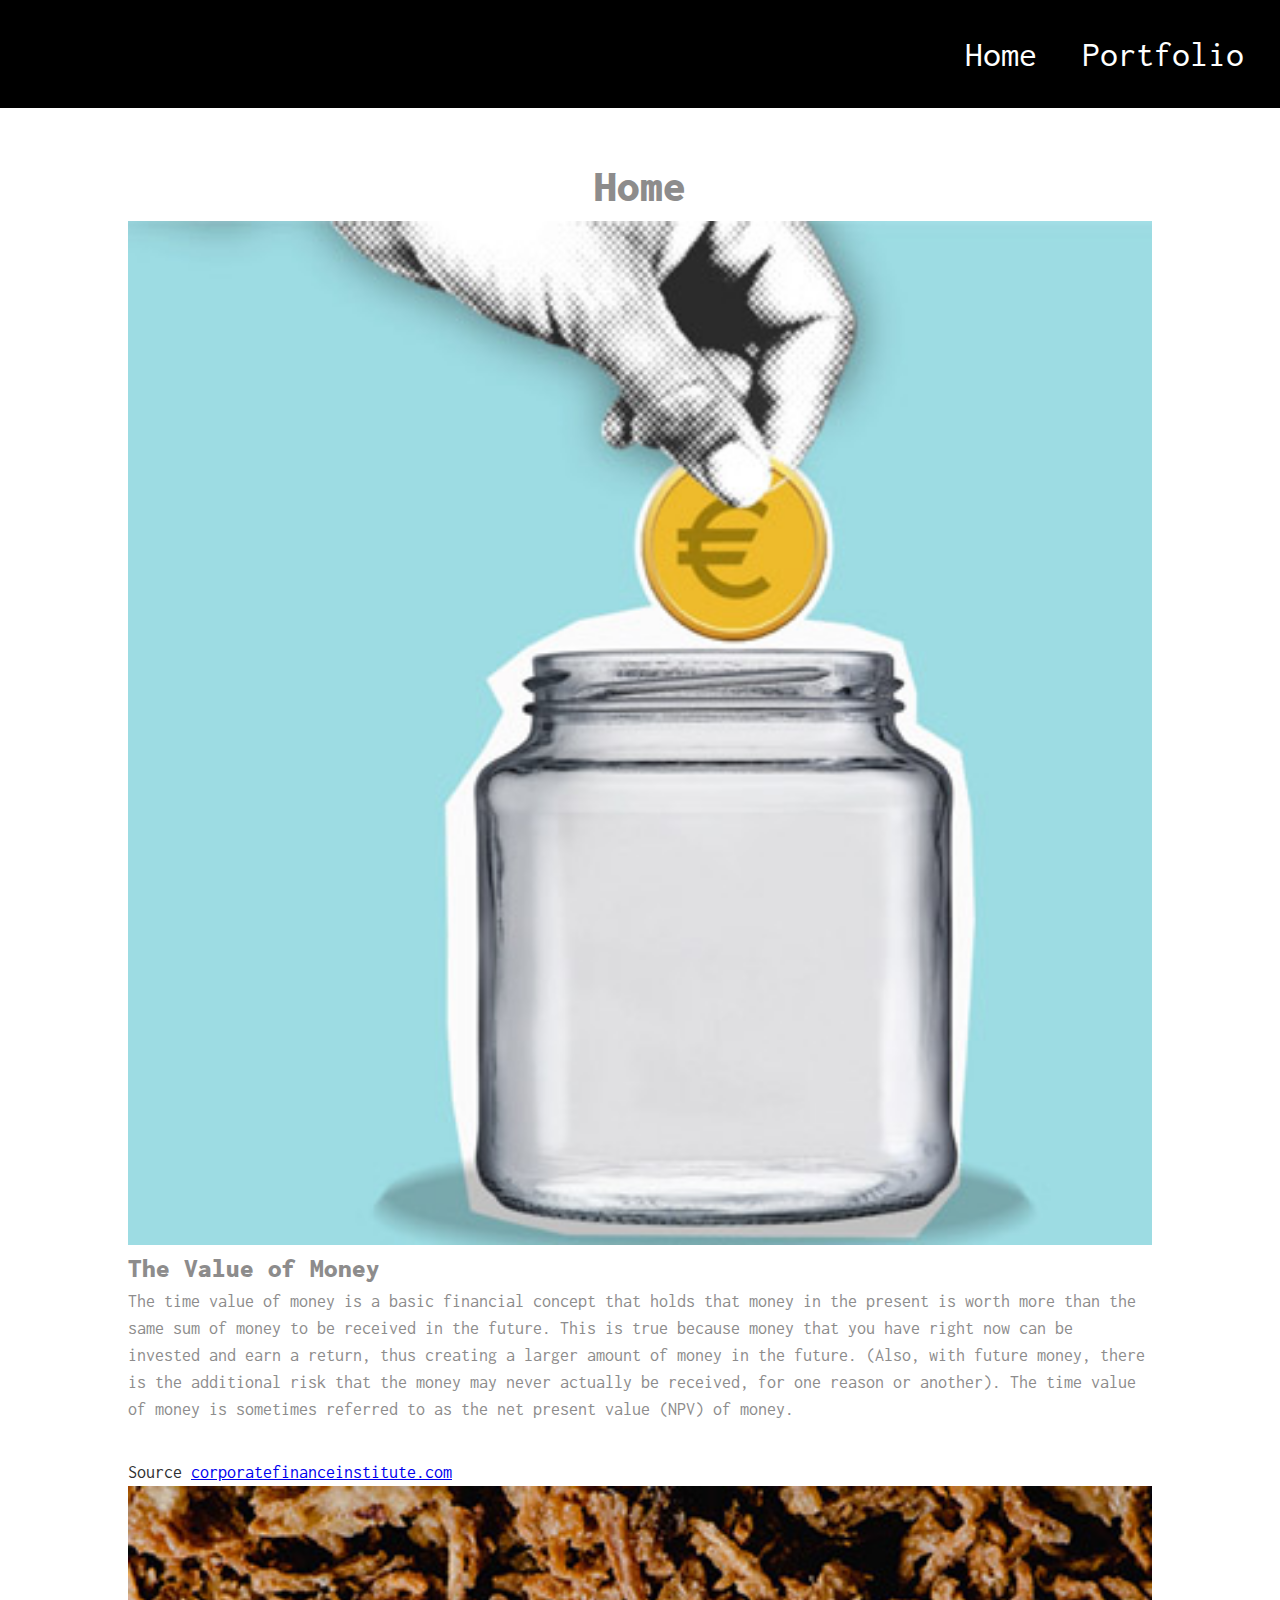
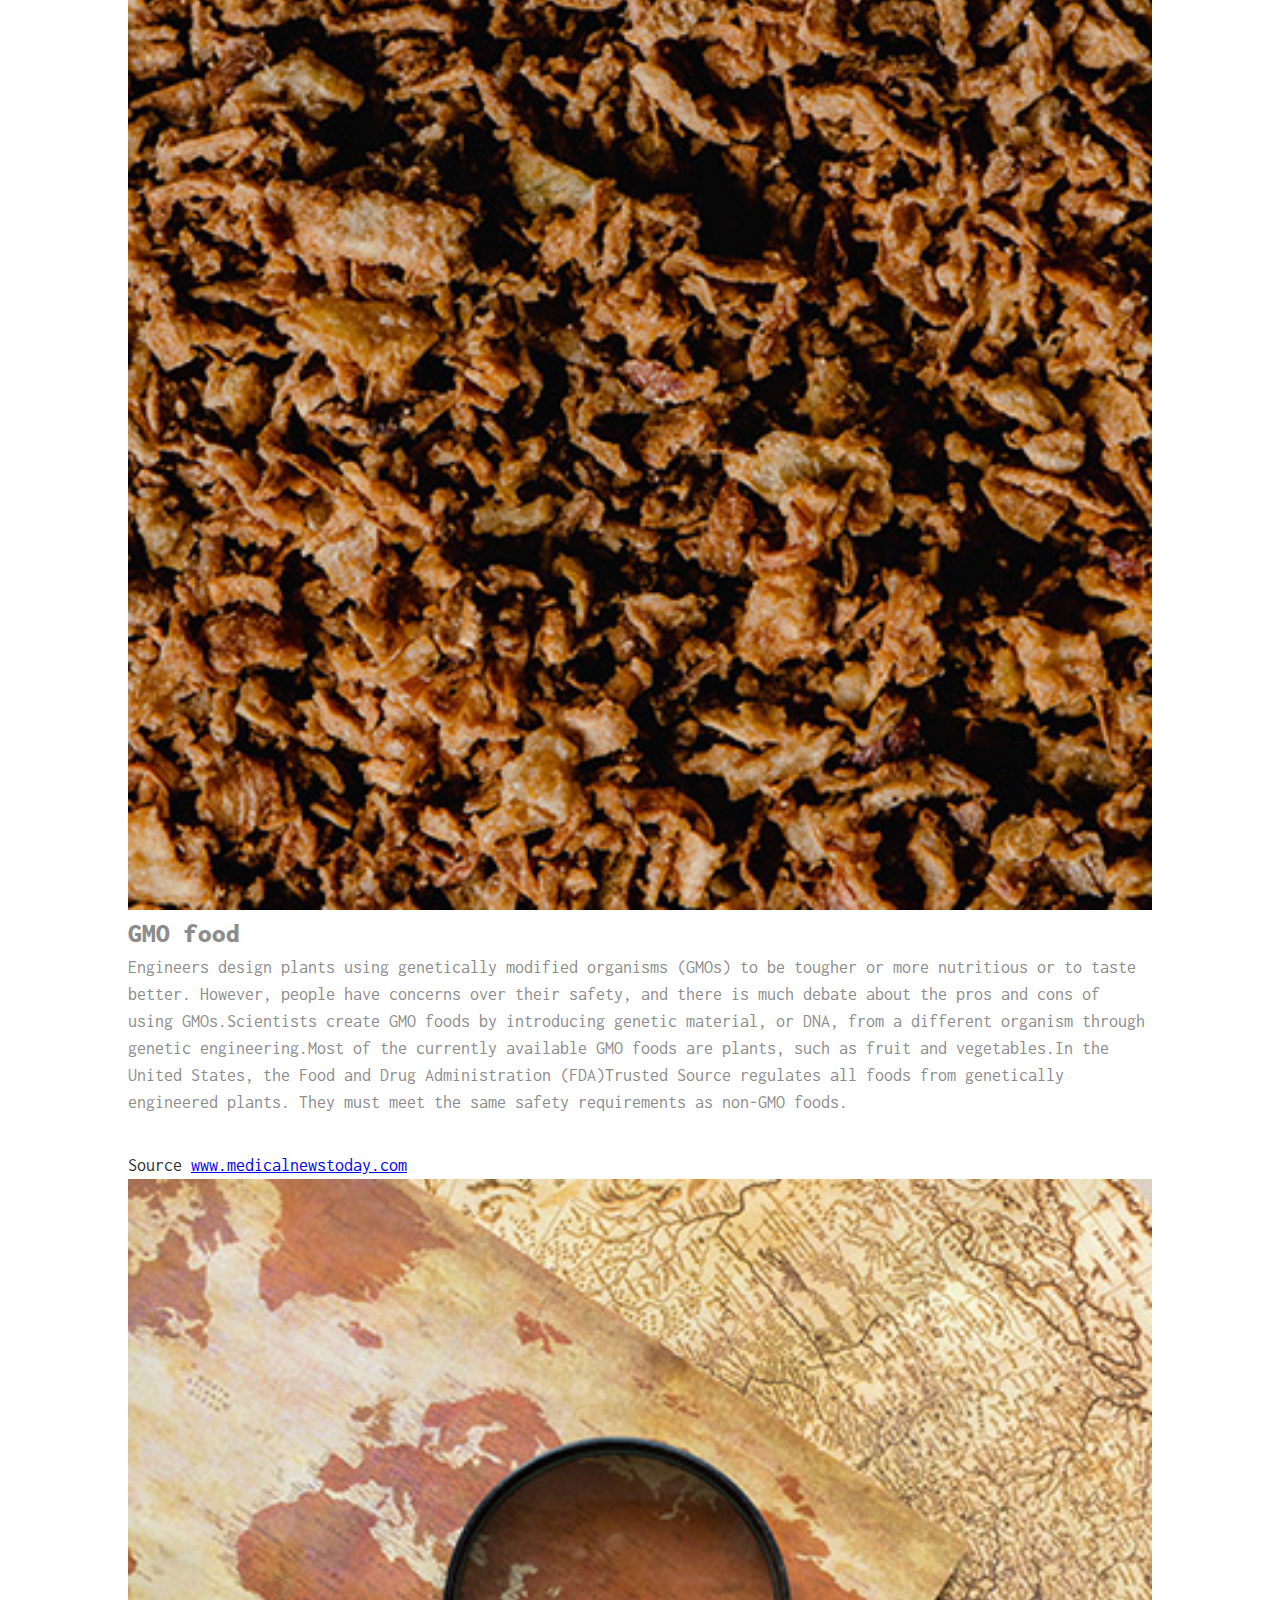
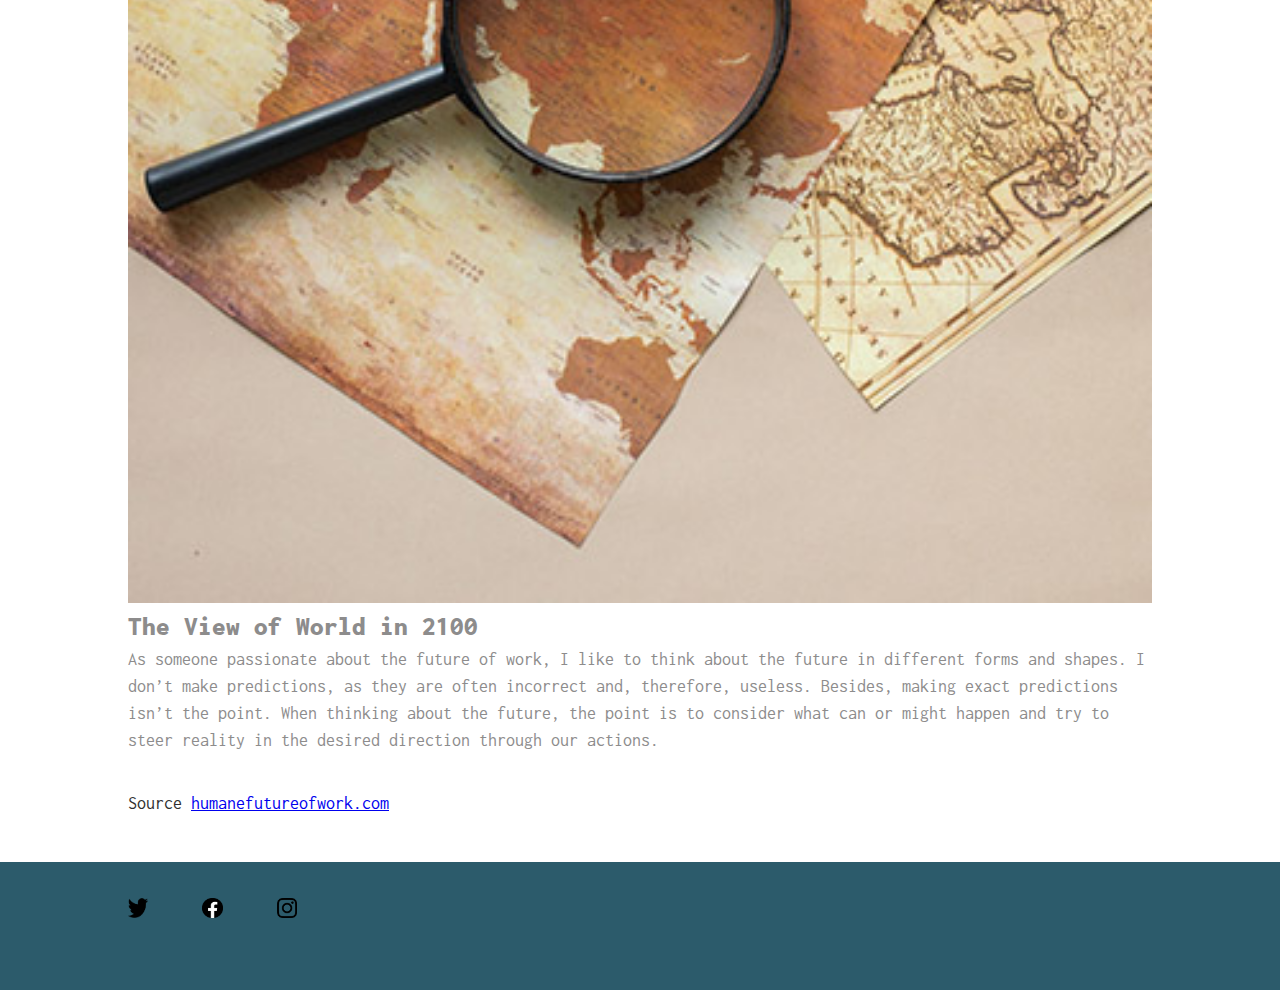
<file: index.html>
<!DOCTYPE html>
<html lang="en">
    <head>
        <meta charset="UTF-8">
        <meta name="viewport" content="width=device-width, initial-scale=1.0">
        
        <!-- Font and icon -->
        <link rel="preconnect" href="https://fonts.googleapis.com"> 
        <link rel="preconnect" href="https://fonts.gstatic.com" crossorigin> 
        <link href="https://fonts.googleapis.com/css2?family=Inconsolata:wght@300;400&family=Lobster&family=PT+Serif:ital,wght@0,400;0,700;1,400;1,700&family=Sriracha&display=swap" rel="stylesheet">
        <link rel="stylesheet" href="https://fonts.googleapis.com/icon?family=Material+Icons">



        <link rel="stylesheet" href="css/normalize.css">
        <link rel="stylesheet" href="css/reset.css">
        <link rel="stylesheet" href="css/style.css">


        <title>Loaded content</title>
       
    </head>
    <body>
        <nav>
            <a class="logo" href="index.html">
            </a>
            <ul>
                <li><a href="./partials/home.html">Home</a></li>
                <li><a href="./partials/portfolio.html">Portfolio</a></li>
            </ul>
        </nav>

        <!-- Dynamic content -->

        <div class="wrapper">
        <div id="dynamic-data"></div>
        </div>

        <footer>
            <div class="wrapper">

                
                <div class="footer-info">
                    <div class="social-media">
                        <div class="icon">
                     <img src="img/twitter.png" class="social-icon" alt="insta">
                        <img src="img/facebook.png" class="social-icon" alt="facebook">
                        <img src="img/insta.png" class="social-icon" alt="insta">
                        
                    </div>
                </div>
                 </div>
    
            </div>
       
        </footer>
 
        <script src="js/get-content.js"></script>
  
    </body>
</html>
</file>
<file: css/style.css>
*{
    box-sizing: border-box;
}
html{
    font-family: 'Inconsolata',Arial, sans-serif;
    color: rgb(141, 140, 140);
    font-size: 18px;
    line-height: 1.5;
}
h1{
    font-size: 1.75rem;
    font-weight: 900;
    line-height: 1.5;
    text-align: center;
}
h2{
    font-size: 1.75rem;

    
    font-weight: 900;
    line-height: 1.5;

}
h3{
    font-size: 1.5rem;
    font-weight: 900;
    line-height: 1.5;
   
}
p{
    font-weight: 400;
    line-height: 1.5;
}
img{
    width: 100%;
    height: auto;
}
nav{
    padding: 2rem;
    text-align: center;
    background-color: #000000;
}

.logo{
    height: 1.25rem;
    width: auto;
}

nav li{
    display: block;
    margin-top: 2rem;
}

nav li a{
    font-size: 2rem;
    text-decoration: none;
    color: rgb(255, 255, 255);

}

 nav li a:hover:not(.active) {
    background-color: rgb(66, 2, 2);
  }
  
  .active {
    background-color: #97d7c0;
  }

.main-content{
    margin: 2.5rem 0rem;
}


.flexbox{
    
    margin-top: 0.75rem;
    padding: 0 0.75rem;
    justify-content: space-between;
}
.cards{
    margin: rem 0.75rem;
    
}
 
.grids .grid-item{
    padding: 4rem 1.5rem 3.5rem 1.5rem;
}

.grids p{
    padding-top: 1rem;
}

footer{
    background: rgb(44, 91, 107);
    padding: 4rem 1.5rem 2rem 1.5rem;
    
}
.social-icon{
    width: 5%;
    margin-bottom: 4rem;
    margin-right: 3rem;
}
.social-media{
    display: inline-block;
    margin-top: 2rem;
}
.icon{
    display: flex;
    justify-content:left;
}
figcaption{
    padding-top: 2rem;
    text-align: center;
}
.resource{
    padding-top: 2rem;
    color:rgb(47, 47, 47)
}
.resource p a{
    columns: black;
}

@media only screen and (min-width: 48em){

    nav{
        padding: 2rem;
        display: flex;
        justify-content: space-between;
    }
    
    nav li{
        display: inline-block;
        margin-top: 0;
        padding-left: 2rem
    }
    .list-category{
        padding: 3rem 0rem;
        border-bottom: 1px solid #dcdcdc;
    
    }
    .list-category:nth-child(3){
        border-bottom: none;
    }

    .flexbox{
        display: flex;
        margin-top: 0.75rem;
        flex-wrap: wrap;
        padding: 0 0.75rem;
        justify-content: space-between;
    }
    
    .cards{
        margin: 1.5rem 0.75rem;
        flex-basis: calc(45% - 60px/2.5);
    }

}

@media only screen and (min-width: 60em) {


    .wrapper{
        width: 80%;
        margin: 0 auto;
    }
    
    h1{
        font-size: 2rem;
    }

    h2{
        font-size: 2rem;
    }

    p{
        font-size: 0.875rem;
    }

    .masthead p{
        font-size: 1.125rem;
    }

    .cards{
        margin: 1.5rem 0.75rem;
        flex-basis: calc(50% - 1.5rem);
    }

    .grids{
        display: grid;
        grid-template-columns: 1fr 1fr;
        grid-template-rows: 1fr;
        padding: 3rem 0;
        grid-column-gap: 2rem;
        align-items: center;

    }

    .grids .grid-item{
        grid-column: 1 / 2;
        grid-row: 1 / 2;
        padding: 0;
        padding-right: 4rem;
    }

    .grids img{
        grid-column: 2 / 3;
        grid-row: 1 / 2;
    }

    .icon{
        width: 40%;
    }

    footer{
       
        padding: 0;
        
    }


}
@media only screen and (min-width: 72.5em){

    p{
        font-size: 1rem;
    }

    h1{
        font-size: 2.5rem;
    }

    .flexbox{
        padding: 0 1rem;
        justify-content: space-between;
    }

    .cards{
        flex-basis: calc(30% - 0.82rem) ;
        margin: 3rem 1.5rem;
    }

    .main-footer{
    
        padding: 4rem 2rem 2rem 2rem;
    
        
    }
    
}
</file>
